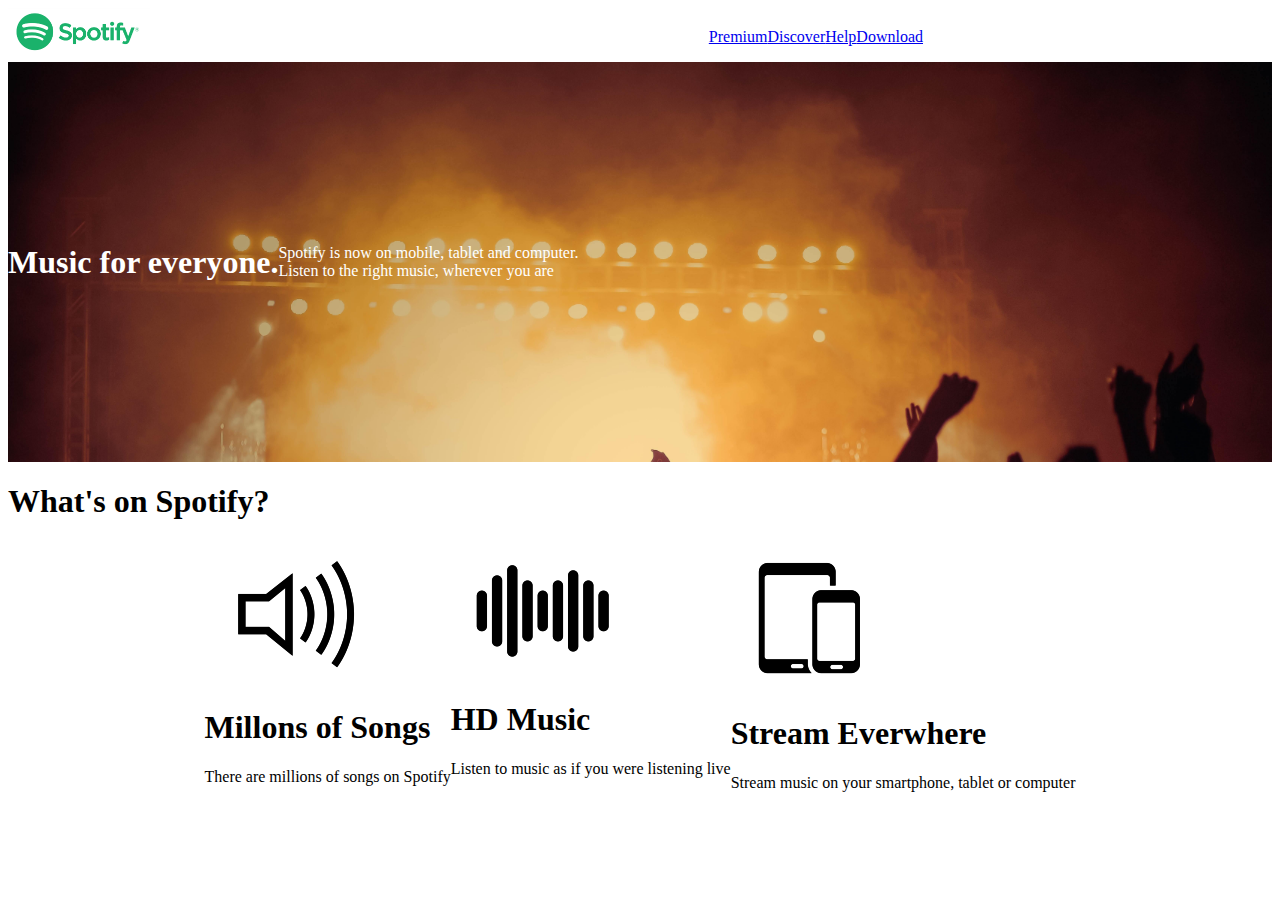
<file: flex/index.html>
<!DOCTYPE html>
<html lang="en">
<head>
    <meta charset="UTF-8">
    <meta http-equiv="X-UA-Compatible" content="IE=edge">
    <meta name="viewport" content="width=device-width, initial-scale=1.0">
    <title>Document</title>
    <link rel="stylesheet" href="style.css">
</head>
<body>
    <div class="header">   
        <div>
            <img class="logo" src="/assets/logo.PNG" alt="Spotify Logo">
        </div>     
        
        <div class="nav-bar">
            <ul>
                <li><a href="#">Premium</a></li>
                <li><a href="#">Discover</a></li>
                <li><a href="#">Help</a></li>
                <li><a href="#">Download</a></li>
              </ul>
        </div>        
    </div>

    <div class="background">
        <h1>Music for everyone.</h1>
        <p>Spotify is now on mobile, tablet and computer. <br>Listen to the right music, wherever you are</p>
    </div>

    <div>
        <div>
            <h1>What's on Spotify?</h1>
        </div>
        <div class="section2">
            <div>
                <img src="/assets/altavoz.PNG" alt="">
                <div class=""><h1>Millons of Songs</h1></div>
                <div class="">There are millions of songs on Spotify</div>
            </div>
            <div>
                <img src="/assets/waves.PNG" alt="">
                <div class=""><h1>HD Music</h1></div>
                <div class="">Listen to music as if you were listening live</div>
            </div>
            <div>
                <img src="/assets/responsive.PNG" alt="">
                <div><h1>Stream Everwhere</h1><h1></h1></div>
                <div>Stream music on your smartphone, tablet or computer</div>
            </div>  
        </div>
    </div>
    
    
</body>
</html>
</file>
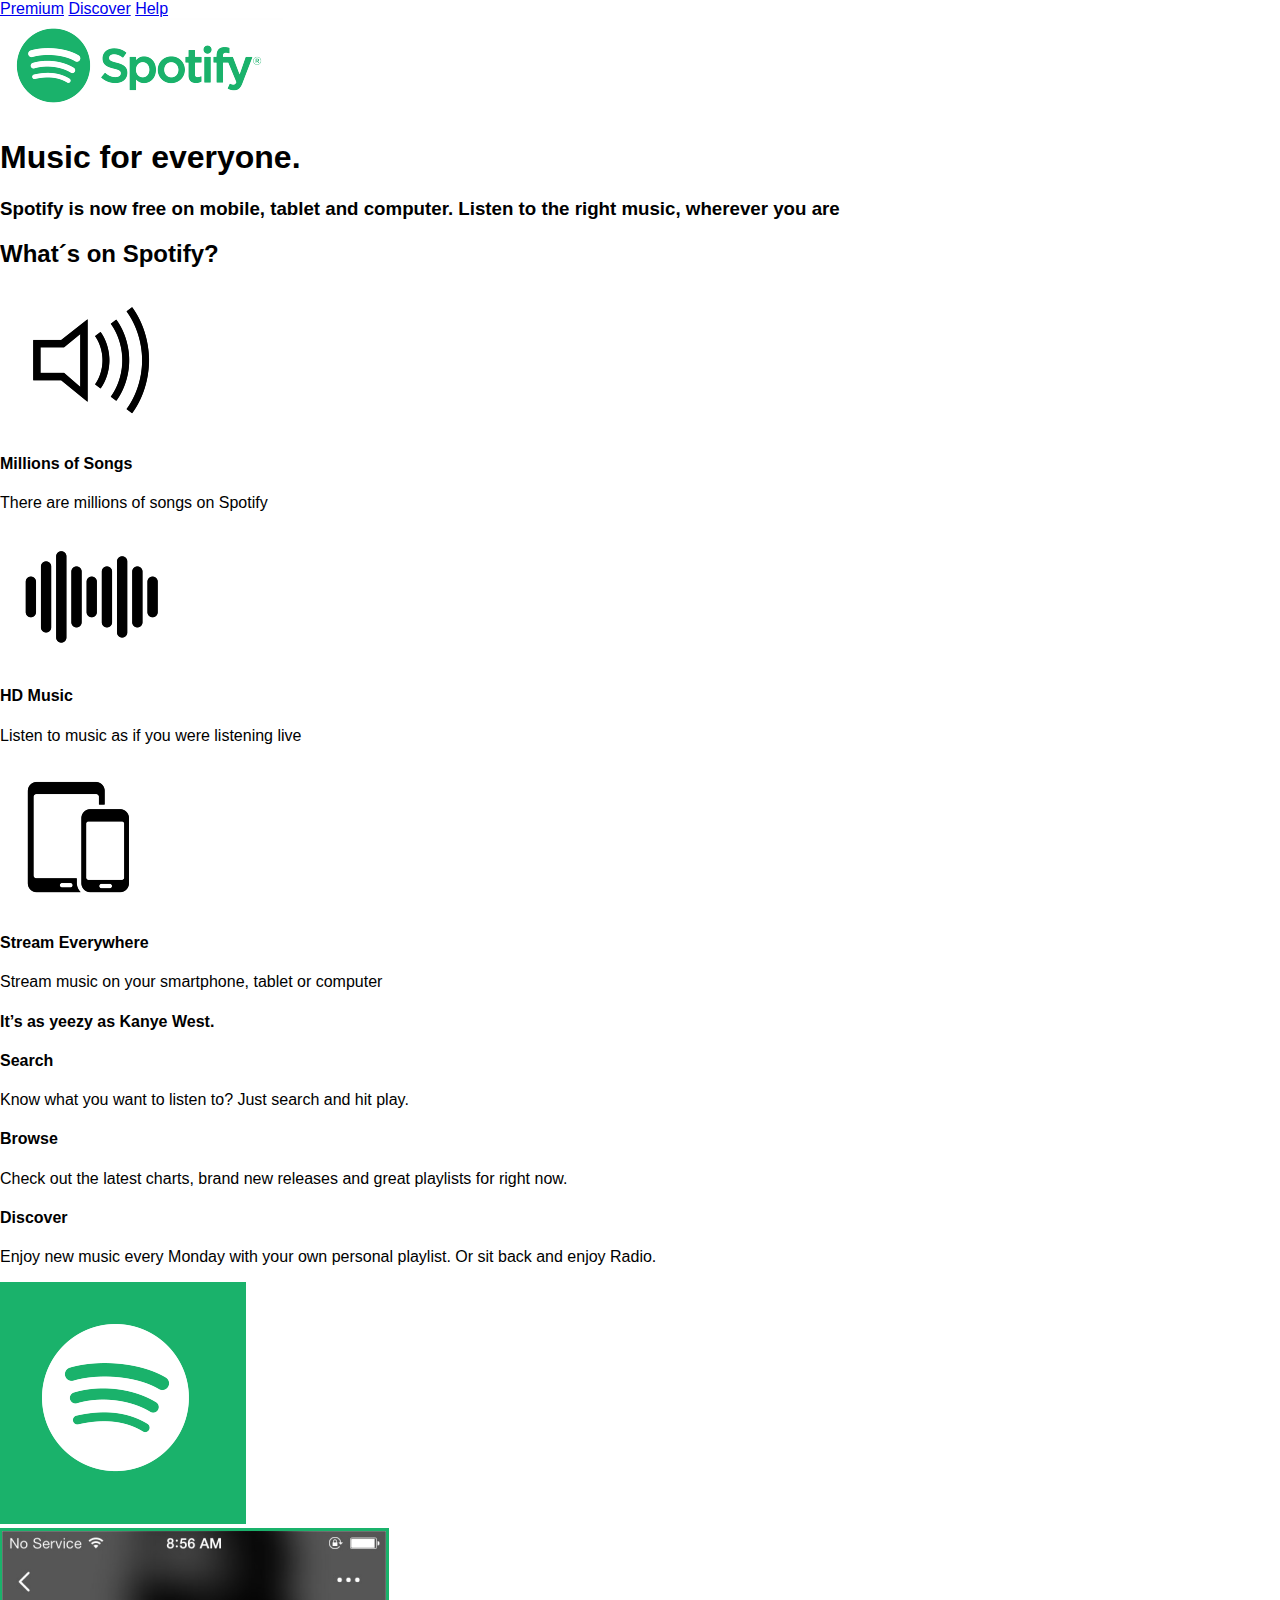
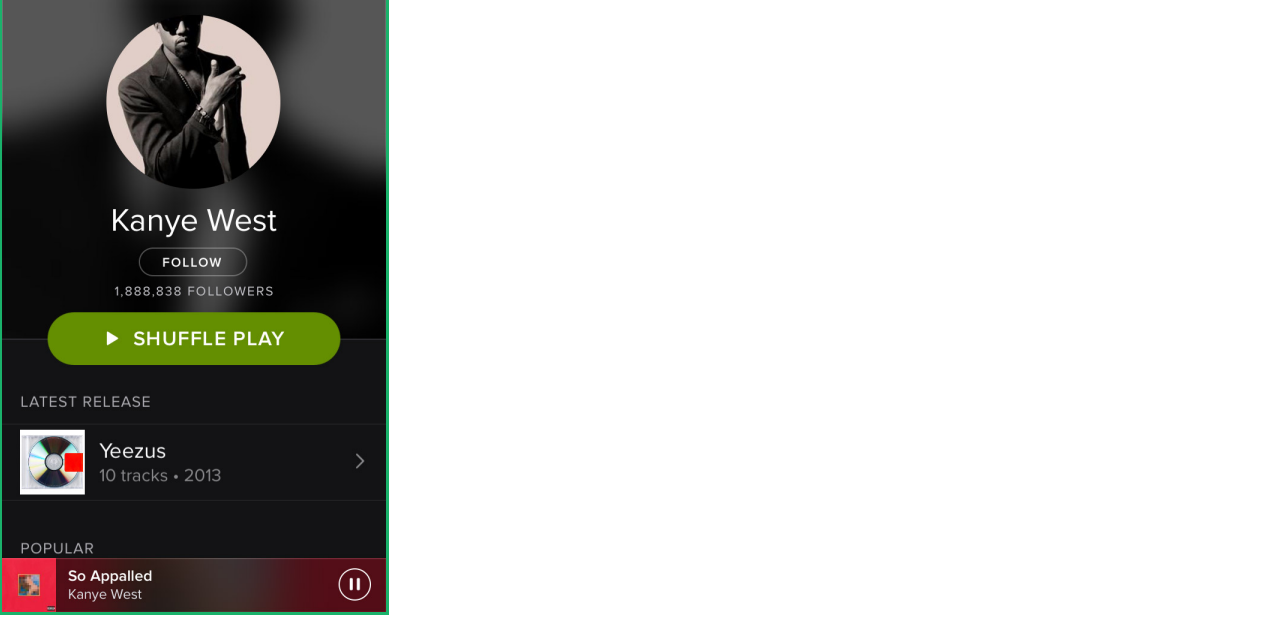
<file: grid/index.html>
<!DOCTYPE html>
<html lang="en">
<head>
    <meta charset="UTF-8">
    <meta http-equiv="X-UA-Compatible" content="IE=edge">
    <meta name="viewport" content="width=device-width, initial-scale=1.0">
    <title>Document</title>
    <link rel="stylesheet" href="style.css">
</head>
<body>
    <section id="section1">

        <div class="grid-container1">
            <div class="grid-item-nav">
                <nav class="nav-bar">
                    <a href="#Premium">Premium</a>
                    <a href="#Discover">Discover</a>
                    <a href="#Help">Help</a>
            </nav>
            </div>
            <div class="grid-item-logo">
                <img src="/assets/logo.PNG" alt="Spotify Logo">
            </div>
            <div class="grid-item-text1">
                <h1>Music for everyone.</h1>
                <h3>Spotify is now free on mobile, tablet and computer. 
                    Listen to the right music, wherever you are</h3>

            </div>
        </div>

    </section>

    <section id="section2">
        <div class="grid-container2">
            <div class="grid-item-text">
                <h2>What´s on Spotify?</h2>
            </div>
            <div class="grid-item-box1">
                <img src="/assets/altavoz.PNG" alt="Speaker">
                <h4>Millions of Songs</h4>
                    <p>There are millions of 
                        songs on Spotify</p>
            </div>
            <div class="grid-item-box2"></div>
            <img src="/assets/waves.PNG" alt="Waves">
                <h4>HD Music</h4>
                    <p>Listen to music as if you 
                        were listening live</p>
            <div class="grid-item-box3">
                <img src="/assets/responsive.PNG" alt="Speaker">
                <h4>Stream Everywhere</h4>
                    <p>Stream music on your 
                        smartphone, tablet or 
                        computer</p>
            </div>
            
        </div>

    </section>
    <section id="section3">
        <div class="grid-container3">
            <div class="grid-item-box-left">
                <p class="grid-item-foot-text">

                    <h4>It’s as yeezy as Kanye West.</h4>
                    
                    <h4>Search</h4>
                        <p>Know what you want to listen to? 
                        Just search and hit play.</p>

                    <h4>Browse</h4>
                        <p>Check out the latest charts, 
                        brand new releases and great 
                        playlists for right now.</p>

                    <h4>Discover</h4>
                       <p>Enjoy new music every Monday 
                        with your own personal playlist. 
                        Or sit back and enjoy Radio.</p>
                <div class="grid.item-foot-img">
                    <img src="/assets/logo-2.PNG" alt="Logo Spotify">
                </div>

            <div class="grid-item-box-right">

                <img src="/assets/screen.PNG" alt="Screen">

            </div> 
                        

                </div>
            </div>
        </div>

    </section>
</body>
</html>
</file>
<file: flex/style.css>
.header{
    display: flex;

}
.logo{
    width: 50%;

}
.nav-bar{
    width: 50%;
    
}
.nav-bar ul{
    display: flex;
    justify-content: flex-end;
    list-style: none;
    color: grey; 
    margin-top: 20px;
    text-decoration: none;
} 
.background{
    display: flex;
    width: 100%;
    height: 400px;
    background-repeat: no-repeat;
    background-size: 100%;
    background-image: url("/assets/background.jpg");
}
.background *{
    color: white;
    display: flex;
    justify-content: center;
    align-items: center;
}
.background ul{
    display: flex;
    align-items: flex-start;
}
.section2{
    display: flex;
    flex-direction: row;
    justify-content: center;
    
    
}
</file>
<file: grid/style.css>
body {
    margin: 0;
    box-sizing: border-box;
    font-size: 1rem;
    font-family: sans-serif;
    background-color: white;
  }
  .header{
    background-image: url("/assets/pexels-vishnu-r-nair-1105666.jpg");
    position: 0 0;
    background-repeat: no-repeat;
    size:cover;
    height: 650px;
}
</file>
